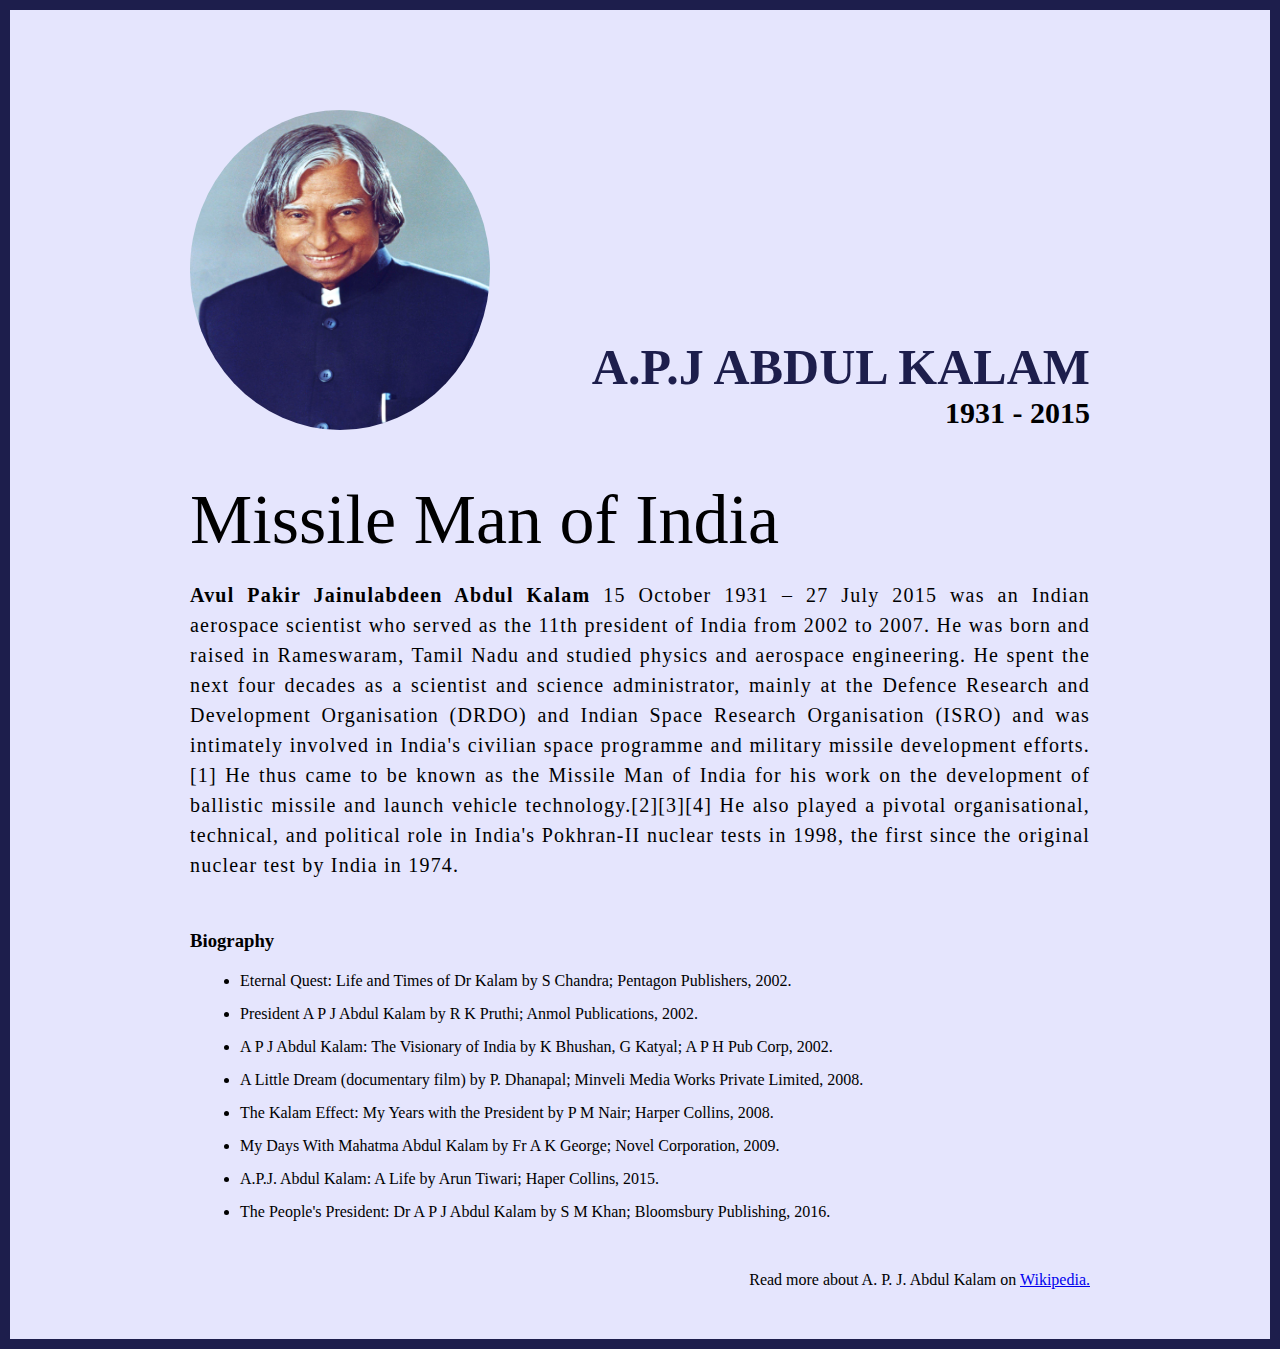
<file: HTML/Project1/index.html>
<!DOCTYPE html>
<html lang="en">
<head>
    <meta charset="UTF-8">
    <meta name="viewport" content="width=device-width, initial-scale=1.0">
    <title>The tribute website | A.P.J Abdul Kalam</title>
    <link rel="stylesheet" href="style.css">
</head>
<body>
    <div class="container">
        <div class="content">
             <section class="top_section">
                <div class="image_container"> 
                    <img src="./images/apj.jpg" alt="tribute"/>
                </div>
                <div>
                    <h1>A.P.J Abdul Kalam</h1>
                    <h4>1931 - 2015</h4>
                </div>
             </section>
             <section class="about_section">
                <h2>Missile Man of India</h2>
                <p><b>Avul Pakir Jainulabdeen Abdul Kalam</b> 15 October 1931 – 27 July
                    2015 was an Indian aerospace scientist who served as the 11th
                    president of India from 2002 to 2007. He was born and raised in
                    Rameswaram, Tamil Nadu and studied physics and aerospace
                    engineering. He spent the next four decades as a scientist and
                    science administrator, mainly at the Defence Research and
                    Development Organisation (DRDO) and Indian Space Research
                    Organisation (ISRO) and was intimately involved in India's civilian
                    space programme and military missile development efforts.[1] He thus
                    came to be known as the Missile Man of India for his work on the
                    development of ballistic missile and launch vehicle
                    technology.[2][3][4] He also played a pivotal organisational,
                    technical, and political role in India's Pokhran-II nuclear tests in
                    1998, the first since the original nuclear test by India in 1974.</p>
             </section>
             <section class="biography_section">
                <h3>Biography</h3>
                <ul>
                    <li>
                         Eternal Quest: Life and Times of Dr Kalam by S Chandra; Pentagon
                        Publishers, 2002.
                    </li>
                    <li>
                        President A P J Abdul Kalam by R K Pruthi; Anmol Publications,
              2002.
                    </li>
                    <li>
                        A P J Abdul Kalam: The Visionary of India by K Bhushan, G Katyal;
              A P H Pub Corp, 2002.
                    </li>
                    <li>
                        A Little Dream (documentary film) by P. Dhanapal; Minveli Media
                        Works Private Limited, 2008.
                    </li>
                    <li>
                        The Kalam Effect: My Years with the President by P M Nair; Harper
              Collins, 2008.
                    </li>
                    <li>
                        My Days With Mahatma Abdul Kalam by Fr A K George; Novel
                        Corporation, 2009.
                    </li>
                    <li>
                        A.P.J. Abdul Kalam: A Life by Arun Tiwari; Haper Collins, 2015.
                    </li>
                    <li>
                        The People's President: Dr A P J Abdul Kalam by S M Khan;
              Bloomsbury Publishing, 2016.
                    </li>
                </ul>

             </section>
             <footer>
                <p>
                    Read more about A. P. J. Abdul Kalam on
            <a href="https://en.wikipedia.org/wiki/A._P._J._Abdul_Kalam" target="_blank"
              >Wikipedia.</a>
                </p>
             </footer>
        </div>
    </div>
</body>
</html>
</file>
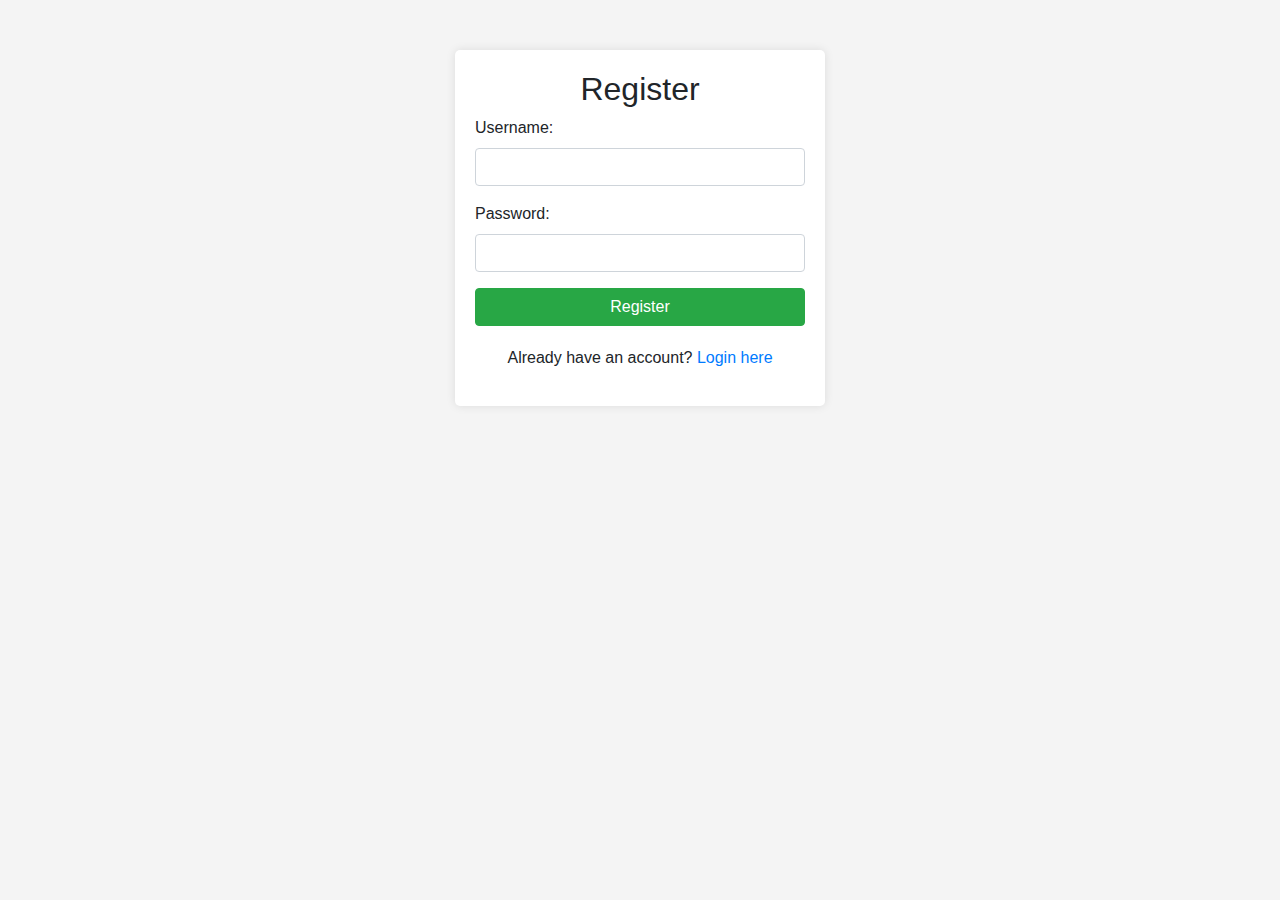
<file: HTML/bootstrap.html>
<!DOCTYPE html>
<html lang="en">
<head>
    <meta charset="UTF-8">
    <meta name="viewport" content="width=device-width, initial-scale=1.0">
    <title>Simple Register/Login Page with Bootstrap</title>
    <!-- Bootstrap CSS -->
    <link href="https://stackpath.bootstrapcdn.com/bootstrap/4.3.1/css/bootstrap.min.css" rel="stylesheet">
    <style>
        body {
            background-color: #f4f4f4;
        }

        .container {
            max-width: 400px;
            margin: 50px auto;
        }

        form {
            background-color: #fff;
            padding: 20px;
            border-radius: 5px;
            box-shadow: 0 0 10px rgba(0, 0, 0, 0.1);
        }

        .switch-form {
            margin-top: 20px;
            text-align: center;
        }

        .switch-form a {
            color: #007bff;
            text-decoration: none;
        }
    </style>
</head>
<body>

    <div class="container">
        <form id="registerForm">
            <h2 class="text-center">Register</h2>
            <div class="form-group">
                <label for="username">Username:</label>
                <input type="text" class="form-control" id="username" name="username" required>
            </div>

            <div class="form-group">
                <label for="password">Password:</label>
                <input type="password" class="form-control" id="password" name="password" required>
            </div>

            <button type="submit" class="btn btn-success btn-block">Register</button>

            <p class="switch-form">Already have an account? <a href="#" onclick="showLoginForm()">Login here</a></p>
        </form>

        <form id="loginForm" style="display: none;">
            <h2 class="text-center">Login</h2>
            <div class="form-group">
                <label for="loginUsername">Username:</label>
                <input type="text" class="form-control" id="loginUsername" name="loginUsername" required>
            </div>

            <div class="form-group">
                <label for="loginPassword">Password:</label>
                <input type="password" class="form-control" id="loginPassword" name="loginPassword" required>
            </div>

            <button type="submit" class="btn btn-primary btn-block">Login</button>

            <p class="switch-form">Don't have an account? <a href="#" onclick="showRegisterForm()">Register here</a></p>
        </form>
    </div>

    <!-- Bootstrap JS and dependencies -->
    <script src="https://code.jquery.com/jquery-3.3.1.slim.min.js"></script>
    <script src="https://cdnjs.cloudflare.com/ajax/libs/popper.js/1.14.7/umd/popper.min.js"></script>
    <script src="https://stackpath.bootstrapcdn.com/bootstrap/4.3.1/js/bootstrap.min.js"></script>

    <script>
        function showLoginForm() {
            document.getElementById('registerForm').style.display = 'none';
            document.getElementById('loginForm').style.display = 'block';
        }

        function showRegisterForm() {
            document.getElementById('loginForm').style.display = 'none';
            document.getElementById('registerForm').style.display = 'block';
        }
    </script>

</body>
</html>
</file>
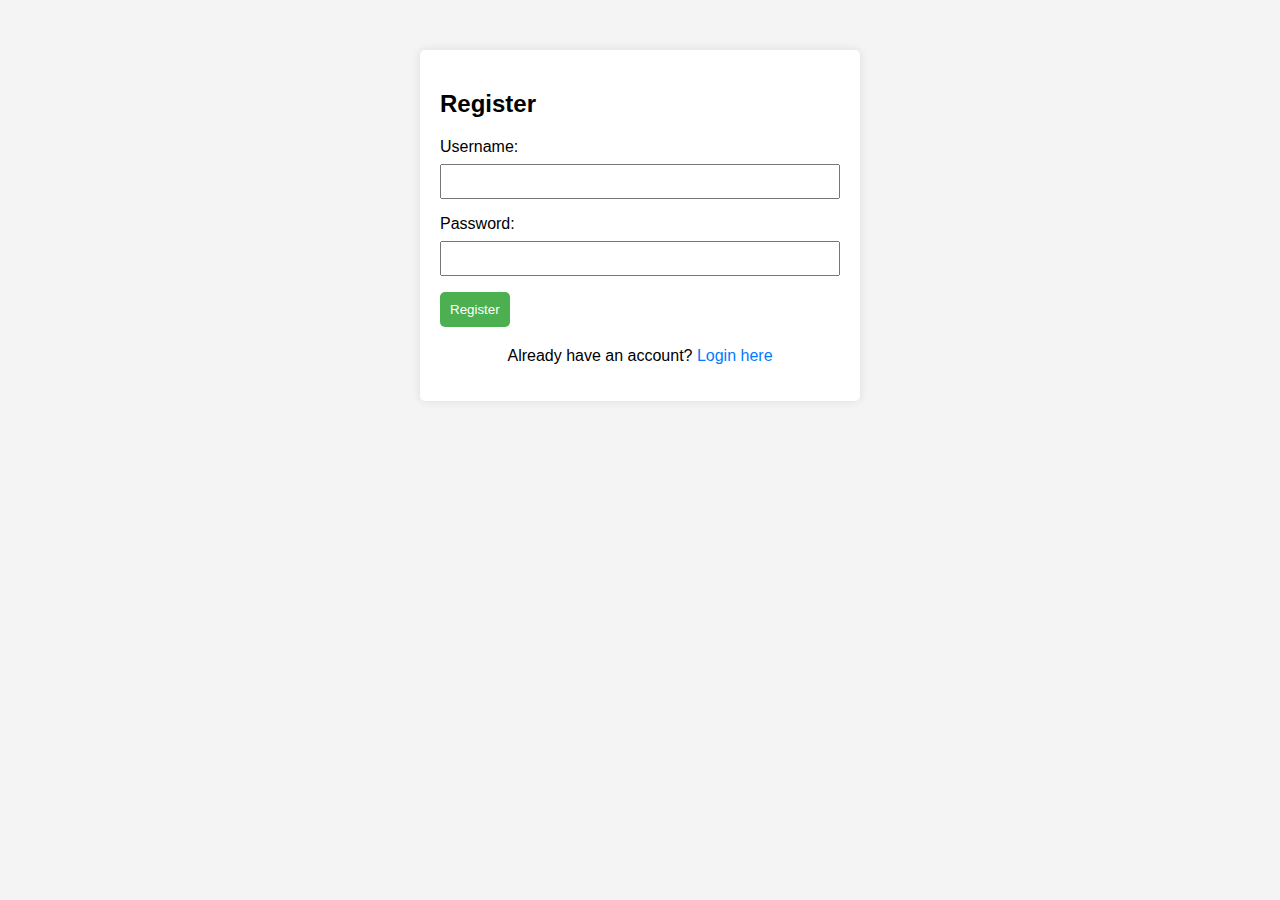
<file: HTML/yogesh.html>
<!DOCTYPE html>
<html lang="en">
<head>
    <meta charset="UTF-8">
    <meta name="viewport" content="width=device-width, initial-scale=1.0">
    <title>Simple Register/Login Page</title>
    <style>
        body {
            font-family: Arial, sans-serif;
            margin: 0;
            padding: 0;
            background-color: #f4f4f4;
        }

        form {
            max-width: 400px;
            margin: 50px auto;
            background-color: #fff;
            padding: 20px;
            border-radius: 5px;
            box-shadow: 0 0 10px rgba(0, 0, 0, 0.1);
        }

        label {
            display: block;
            margin-bottom: 8px;
        }

        input {
            width: 100%;
            padding: 8px;
            margin-bottom: 16px;
            box-sizing: border-box;
        }

        button {
            background-color: #4caf50;
            color: #fff;
            padding: 10px;
            border: none;
            border-radius: 5px;
            cursor: pointer;
        }

        button:hover {
            background-color: #45a049;
        }

        .switch-form {
            margin-top: 20px;
            text-align: center;
        }

        .switch-form a {
            color: #007bff;
            text-decoration: none;
        }
    </style>
</head>
<body>

    <form id="registerForm">
        <h2>Register</h2>
        <label for="username">Username:</label>
        <input type="text" id="username" name="username" required>

        <label for="password">Password:</label>
        <input type="password" id="password" name="password" required>

        <button type="submit">Register</button>

        <p class="switch-form">Already have an account? <a href="#" onclick="showLoginForm()">Login here</a></p>
    </form>

    <form id="loginForm" style="display: none;">
        <h2>Login</h2>
        <label for="loginUsername">Username:</label>
        <input type="text" id="loginUsername" name="loginUsername" required>

        <label for="loginPassword">Password:</label>
        <input type="password" id="loginPassword" name="loginPassword" required>

        <button type="submit">Login</button>

        <p class="switch-form">Don't have an account? <a href="#" onclick="showRegisterForm()">Register here</a></p>
    </form>

    <script>
        function showLoginForm() {
            document.getElementById('registerForm').style.display = 'none';
            document.getElementById('loginForm').style.display = 'block';
        }

        function showRegisterForm() {
            document.getElementById('loginForm').style.display = 'none';
            document.getElementById('registerForm').style.display = 'block';
        }
    </script>

</body>
</html>
</file>
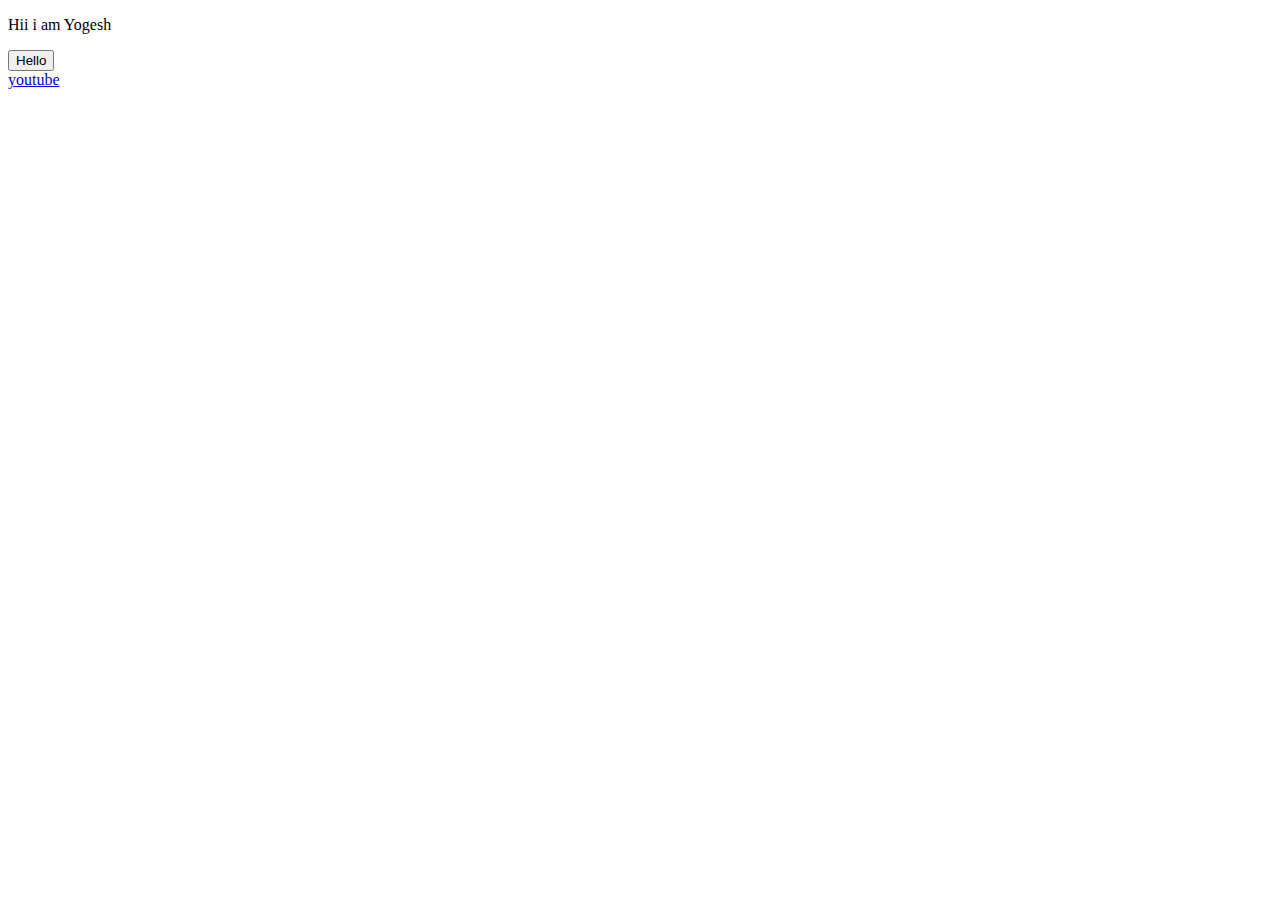
<file: HTML/problem1/problem1.html>
<!DOCTYPE html>
<html>
    <head>

    </head>
    <body>
        <p>
            Hii i am Yogesh
        </p>
        <button>Hello</button><br>
        <a href="https://www.youtube.com/watch?v=G3e-cpL7ofc&t=976s">youtube</a>
    </body>
</html>
</file>
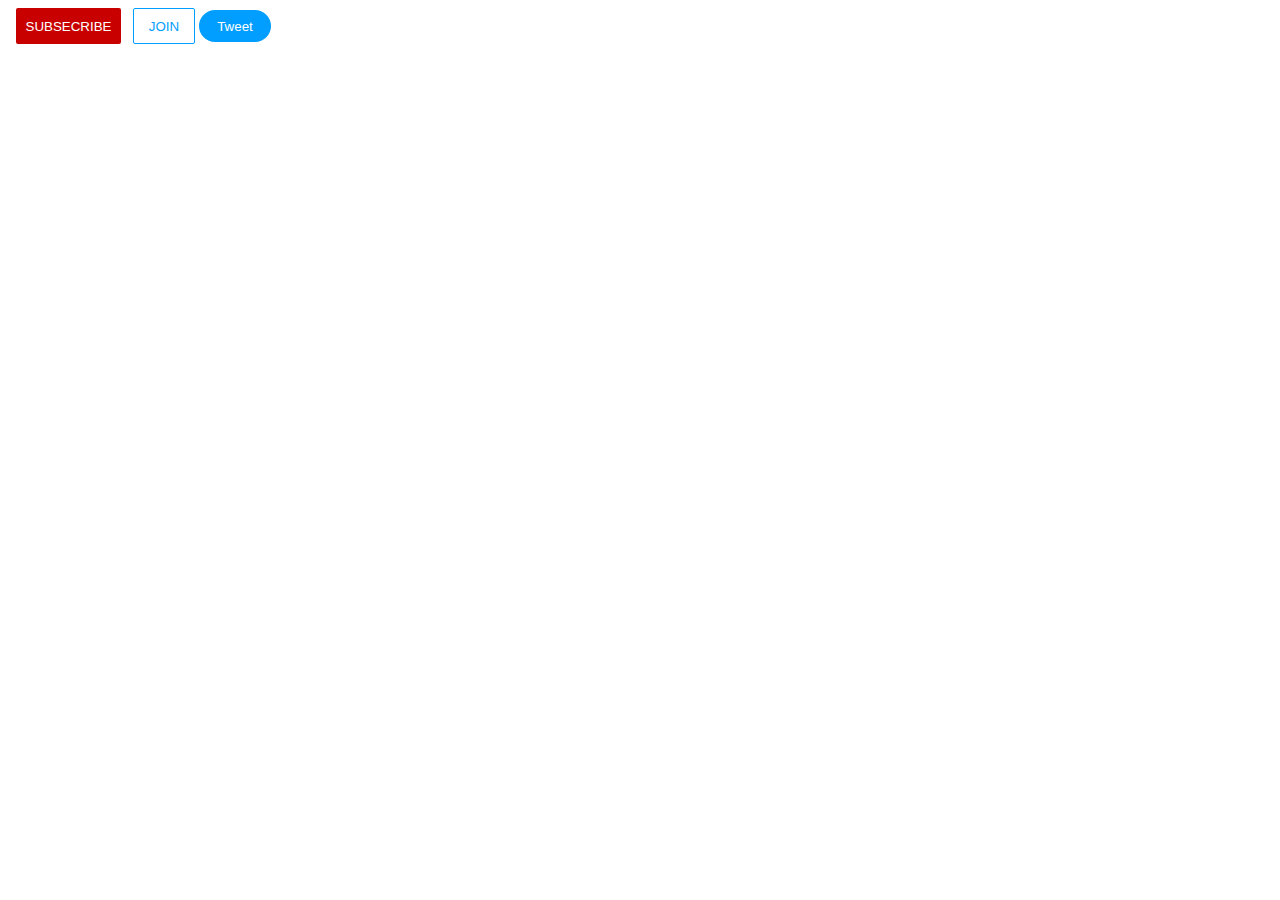
<file: HTML/problem2/problem2.html>
<!DOCTYPE html>
<html>
    <head>
        <title>Problem 2</title>
        <style>
            .subscribe-button{
                background-color:rgb(200, 0, 0);
                color: white;
                border: none;
                height: 36px;
                width: 105px;
                border-radius: 2px;
                cursor: pointer;
                margin-left: 8px;

            }
            .join-button{
                background-color: white;
                color: rgb(2, 158, 255);
                border-color: rgb(2, 158, 255);
                border-radius: 2px;
                border-style: solid;
                border-width: 1px;
                height: 36px;
                width: 62px;
                cursor: pointer;
                margin-left: 8px;
            }
            .tweet-button{
                background-color:rgb(2, 158, 255);
                color: white;
                border-radius: 26px;
                height: 32px;
                width: 72px;
                border-color:rgb(2, 158, 255);
                border-style: solid;

            }
        </style>
    </head>
    <body>
        <button class="subscribe-button">SUBSECRIBE</button>
        <button class="join-button">JOIN</button>
        <button class="tweet-button">Tweet</button>
    </body>
</html>
</file>
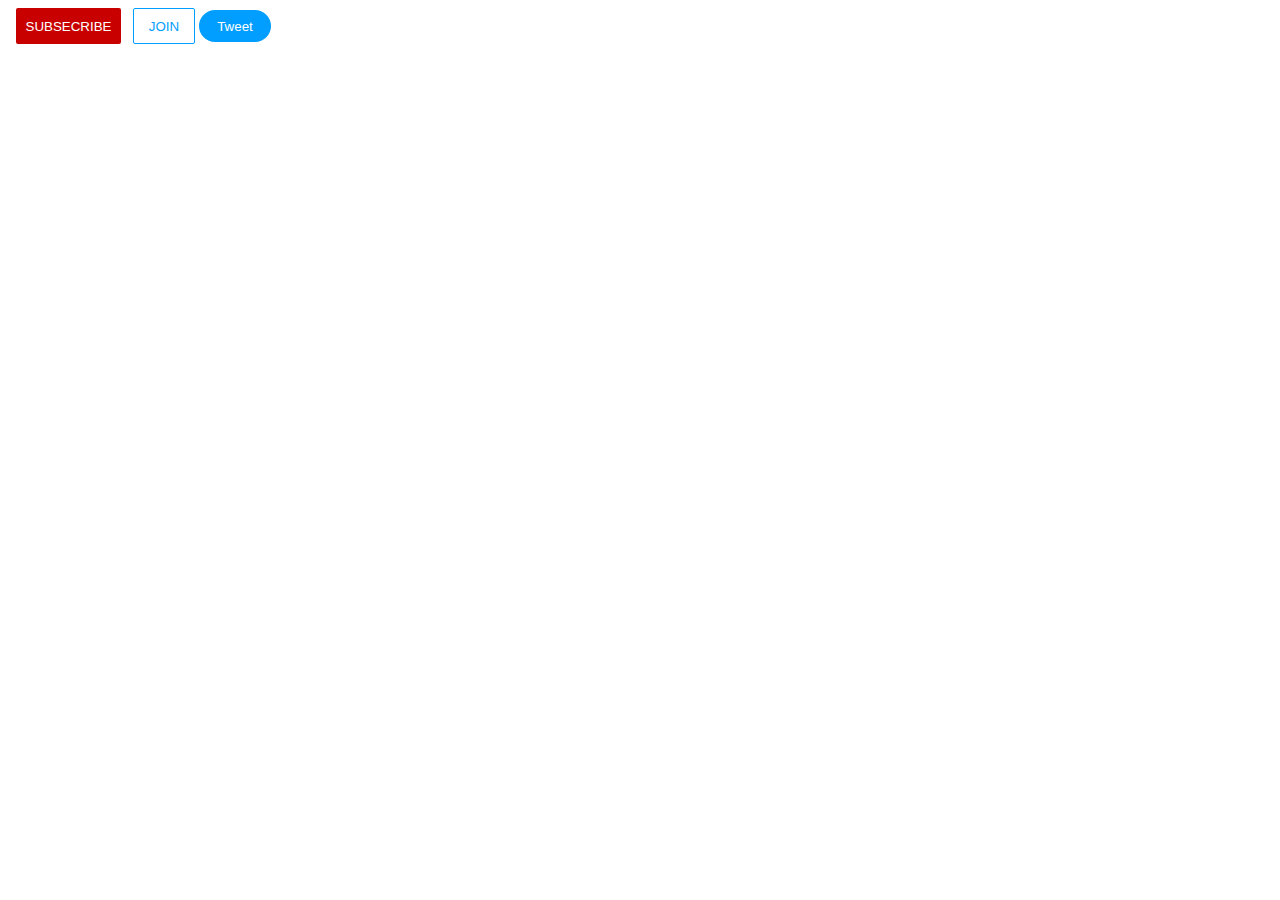
<file: HTML/problem3/problem3.html>
<!DOCTYPE html>
<html>
    <head>
        <title>Problem 3</title>
        <style>
            .subscribe-button{
                background-color:rgb(200, 0, 0);
                color: white;
                border: none;
                height: 36px;
                width: 105px;
                border-radius: 2px;
                cursor: pointer;
                margin-left: 8px;
                transition: opacity 0.15s;

            }
            .subscribe-button:hover{
                opacity: 0.8;
            }
            .subscribe-button:active{
                opacity: 0.5;
            }
            .join-button{
                background-color: white;
                color: rgb(2, 158, 255);
                border-color: rgb(2, 158, 255);
                border-radius: 2px;
                border-style: solid;
                border-width: 1px;
                height: 36px;
                width: 62px;
                cursor: pointer;
                margin-left: 8px;
                transition: background-color 0.15s,color 0.15s;

            }
            .join-button:hover{
                background-color: rgb(2, 158, 255);
                color: white;
                
            }
            .join-button:active{
                opacity: 0.5;

            }
            .tweet-button{
                background-color:rgb(2, 158, 255);
                color: white;
                border-radius: 26px;
                height: 32px;
                width: 72px;
                border-color:rgb(2, 158, 255);
                border-style: solid;
                transition: box-shadow 0.15s,color 0.15s;

            }
            .tweet-button:hover{
                box-shadow: 5px 5px 10px rgba(0, 0, 0, 0.15);

            }
            .tweet-button:active{
                opacity: 0.8;
                
            }
        </style>
    </head>
    <body>
        <button class="subscribe-button">SUBSECRIBE</button>
        <button class="join-button">JOIN</button>
        <button class="tweet-button">Tweet</button>
    </body>
</html>
</file>
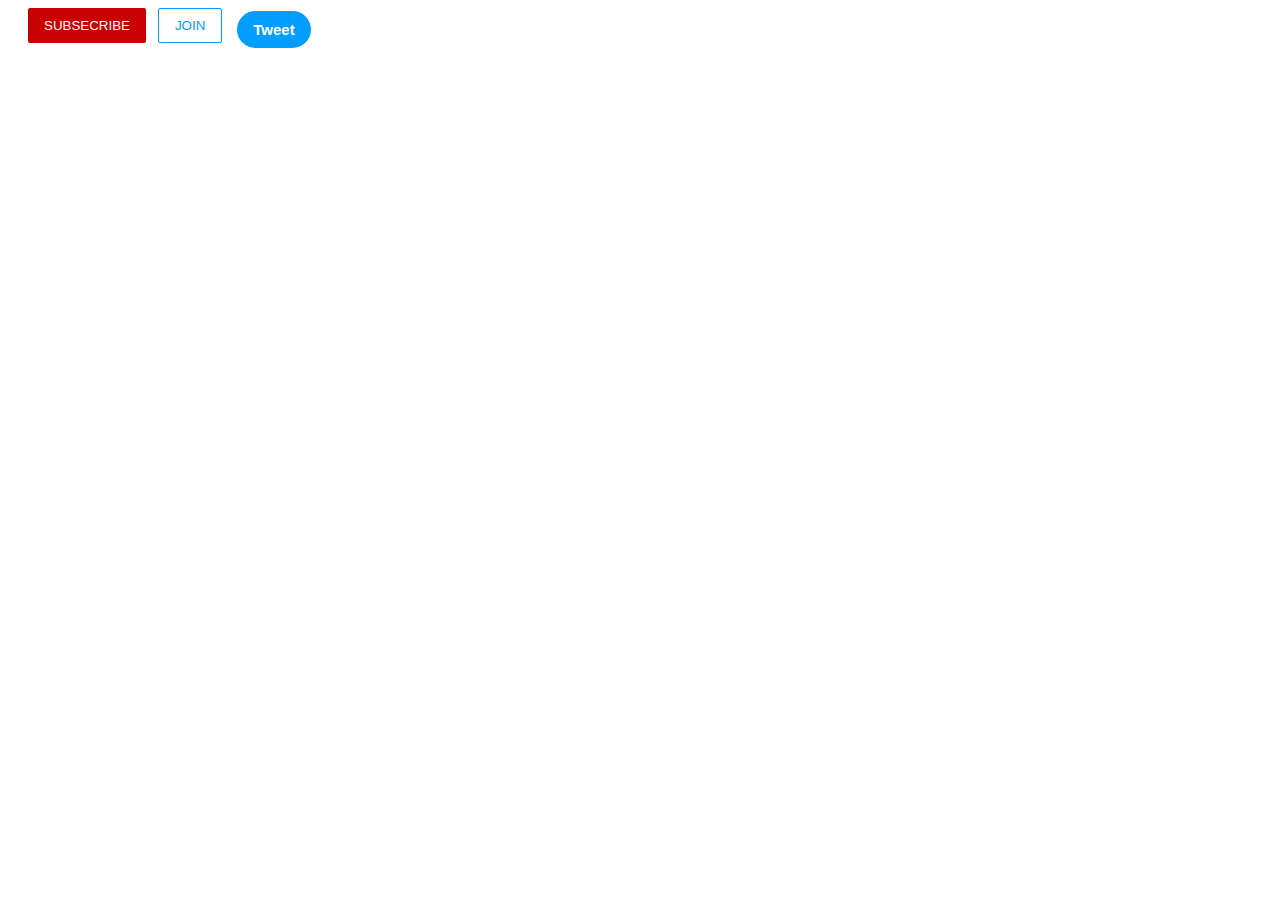
<file: HTML/problem4/problem4.html>
<!DOCTYPE html>
<html>
    <head>
        <title>Problem 4</title>
        <style>
            .subscribe-button{
                background-color:rgb(200, 0, 0);
                color: white;
                border: none;           
                border-radius: 2px;
                cursor: pointer;
                margin-left: 20px;
                margin-right: 8px;
                padding-top: 10px;
                padding-bottom: 10px;
                padding-left: 16px;
                padding-right: 16px;
                transition: opacity 0.15s;
                vertical-align: top;


            }
            .subscribe-button:hover{
                opacity: 0.8;
            }
            .subscribe-button:active{
                opacity: 0.5;
            }
            .join-button{
                background-color: white;
                color: rgb(2, 158, 255);
                border-color: rgb(2, 158, 255);
                border-radius: 2px;
                border-style: solid;
                border-width: 1px;
                padding-top: 9px;
                padding-bottom: 9px;
                padding-left: 16px;
                padding-right: 16px;
                cursor: pointer;
                
                transition: background-color 0.15s,color 0.15s;

            }
            .join-button:hover{
                background-color: rgb(2, 158, 255);
                color: white;
                
            }
            .join-button:active{
                opacity: 0.7;

            }
            .tweet-button{
                background-color:rgb(2, 158, 255);
                color: white;
                border-radius: 26px;
                padding-top: 10px;
                padding-bottom: 10px;
                padding-left: 16px;
                padding-right: 16px;
                border: none;
                font-size: 15px;
                font-weight: bold;
                border-style: solid;
                margin-left: 8px;
                transition: box-shadow 0.15s;
                vertical-align: top;

            }
            .tweet-button:hover{
                box-shadow: 5px 5px 10px rgba(0, 0, 0, 0.15);

            }
            
        </style>
    </head>
    <body>
        <button class="subscribe-button">SUBSECRIBE</button>
        <button class="join-button">JOIN</button>
        <button class="tweet-button">Tweet</button>
    </body>
</html>
</file>
<file: HTML/Project1/style.css>
*{
    margin:0;
    padding: 0;
    box-sizing: border-box;
 }
.container{
    background: #e5e5fd;
    min-height: 100vh;
    border:10px solid #1d1e4c;
}

.content
{
    max-width: 900px;
    margin: 0 auto; 
}
.top_section{
    margin-top: 100px;
    display: flex;
    justify-content: space-between;
    align-items:flex-end ;
}
.top_section h1{
    font-size: 50px;
    font-weight: bold;
    color: #1d1e4c;
    text-transform: uppercase;
}
.top_section h4{
    font-size: 30px;
    text-align: end;
}
.image_container{
    border-radius: 50%;
    overflow: hidden;
}
.image_container,img{ 
    width: 300px;
    height: 320px;


}
.about_section{
     margin-top: 50px;
}
.about_section h2{
    font-size: 70px;
    font-weight: 400;
    margin-bottom: 20px;
}
.about_section p{
    font-size: 20px;
    line-height: 30px;
    letter-spacing: 1.2px;
    text-align: justify;
}
.biography_section{
    margin-top: 50px;
    
}
.biography_section h3{
    margin-bottom: 20px;

}
.biography_section ul{
    margin-left: 50px;
}
.biography_section li{
    margin-bottom: 15px;
}
footer{
    margin: 50px 0;
}
footer p{
    text-align: end;

}
</file>
